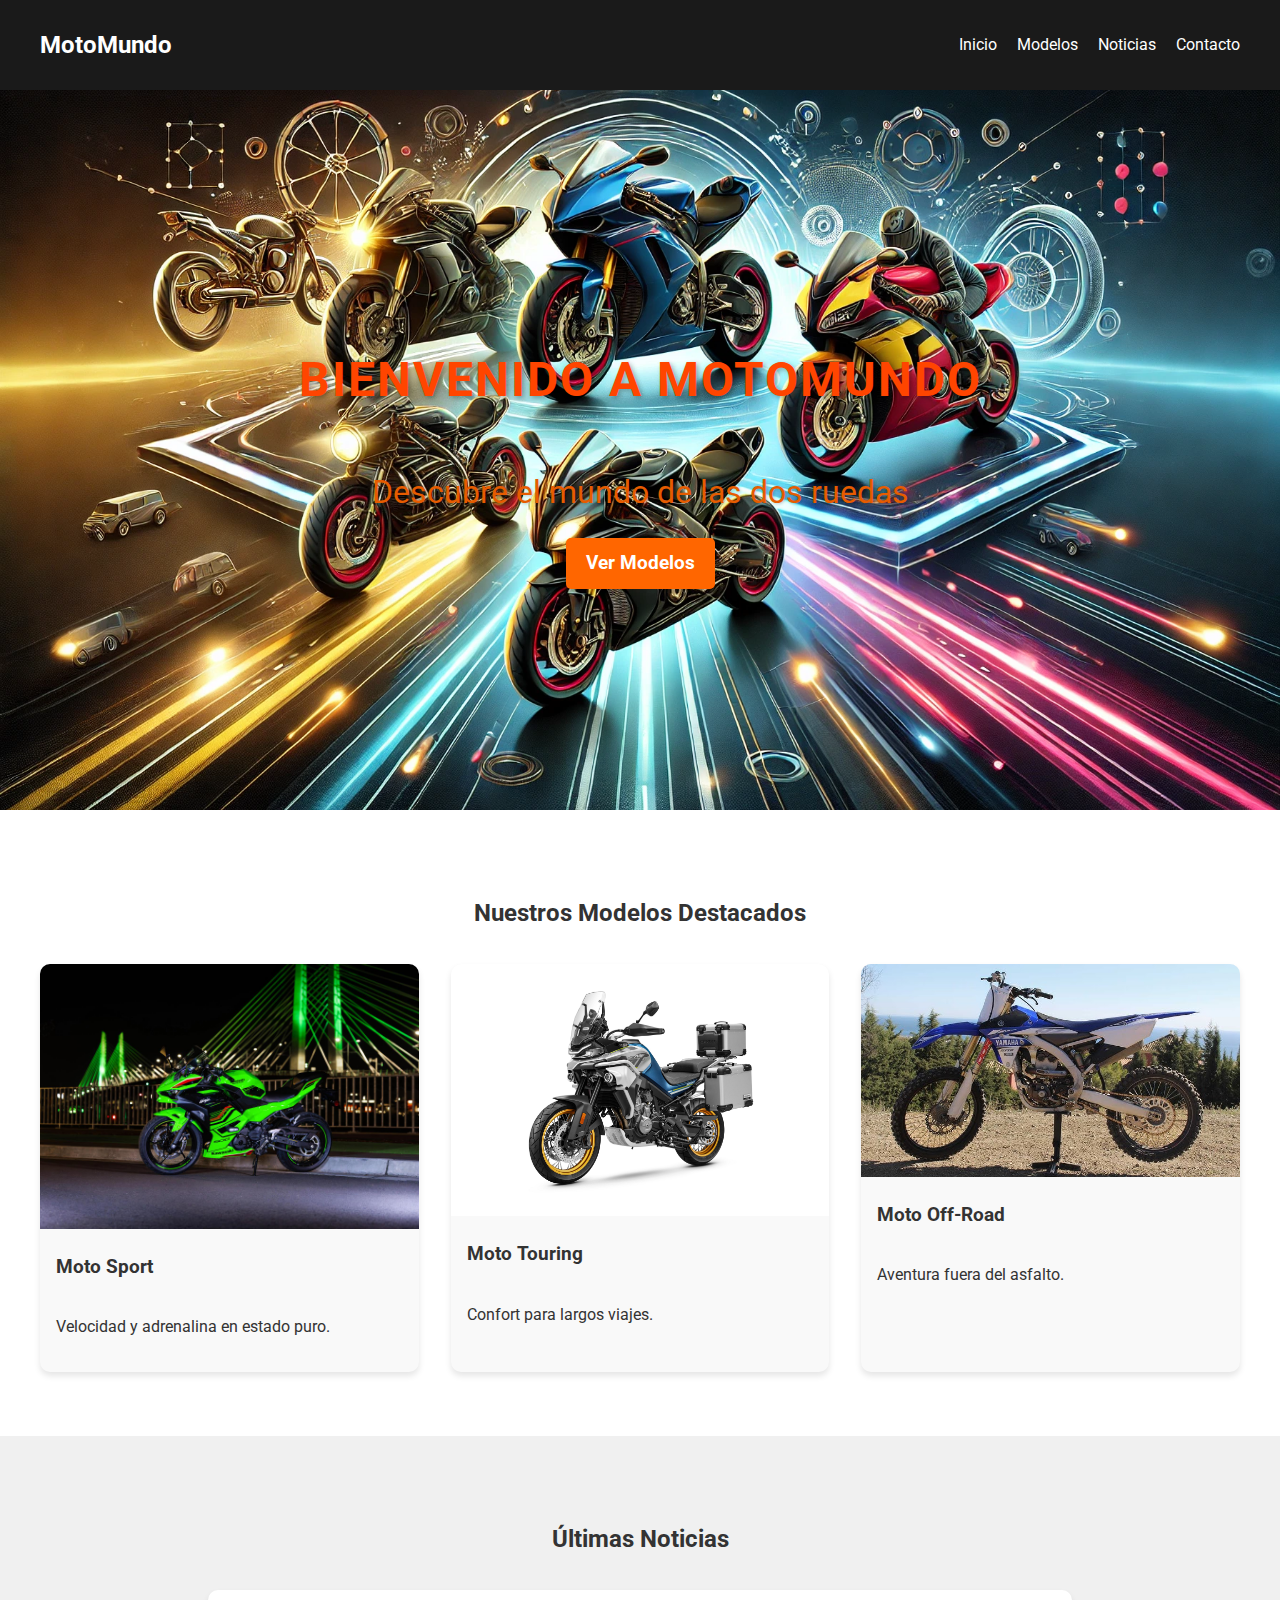
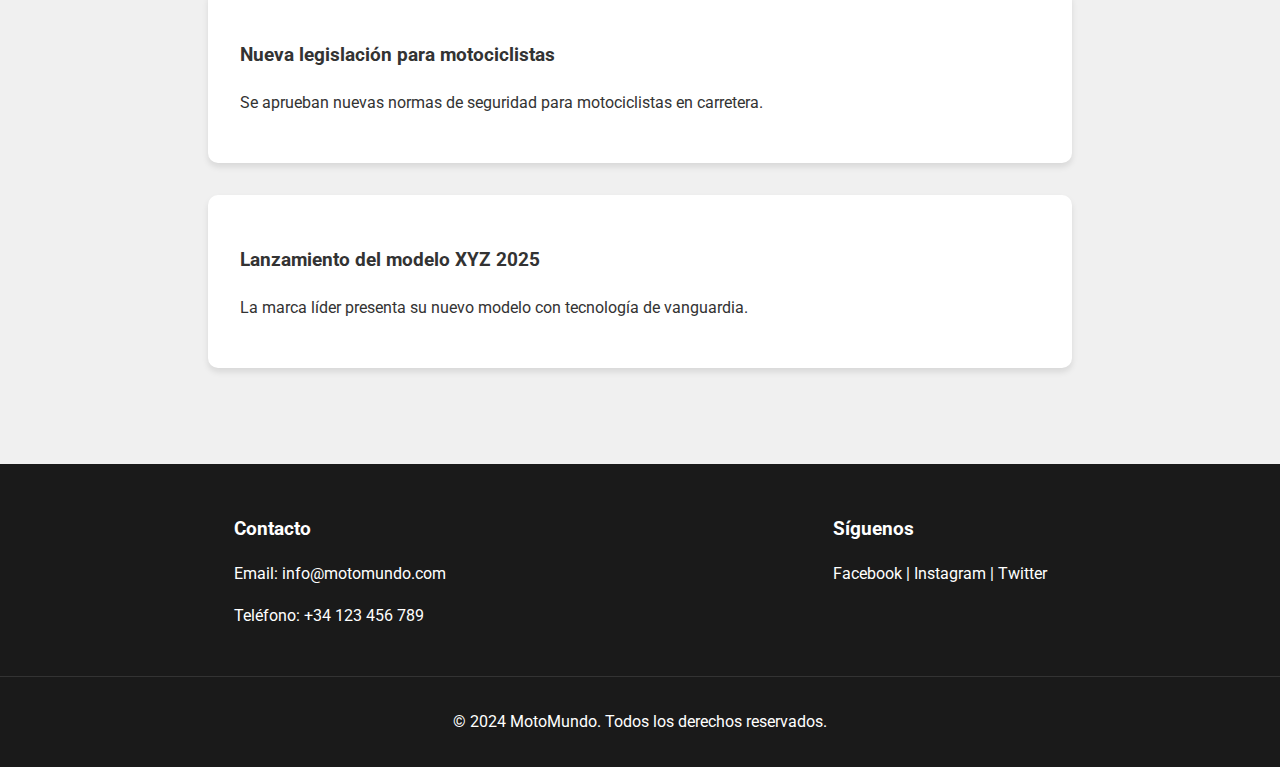
<file: index.html>
<!DOCTYPE html>
<html lang="es">
<head>
    <meta charset="UTF-8">
    <meta name="viewport" content="width=device-width, initial-scale=1.0">
    <title>MotoMundo - Tu portal de motocicletas</title>
    <link rel="stylesheet" href="styles.css">
    <link href="https://fonts.googleapis.com/css2?family=Roboto:wght@300;400;700&display=swap" rel="stylesheet">
</head>
<body>
    <header>
        <nav>
            <div class="logo">MotoMundo</div>
            <ul>
                <li><a href="#inicio">Inicio</a></li>
                <li><a href="#modelos">Modelos</a></li>
                <li><a href="#noticias">Noticias</a></li>
                <li><a href="#contacto">Contacto</a></li>
            </ul>
        </nav>
    </header>

    <main>
        <section id="inicio" class="hero">
            <h1>Bienvenido a MotoMundo</h1>
            <p id="titulo">Descubre el mundo de las dos ruedas</p>
            <a href="#modelos" class="cta-button">Ver Modelos</a>
        </section>

        <section id="modelos" class="modelos">
            <h2>Nuestros Modelos Destacados</h2>
            <div class="modelo-grid">
                <div class="modelo-card">
                    <img src="moto.jpg" alt="Moto sport">
                    <h3>Moto Sport</h3>
                    <p>Velocidad y adrenalina en estado puro.</p>
                </div>
                <div class="modelo-card">
                    <img src="touring.jpg" alt="Moto Touring">
                    <h3>Moto Touring</h3>
                    <p>Confort para largos viajes.</p>
                </div>
                <div class="modelo-card">
                    <img src="yamaha.jpg" alt="Moto Off-Road">
                    <h3>Moto Off-Road</h3>
                    <p>Aventura fuera del asfalto.</p>
                </div>
            </div>
        </section>

        <section id="noticias" class="noticias">
            <h2>Últimas Noticias</h2>
            <article>
                <h3>Nueva legislación para motociclistas</h3>
                <p>Se aprueban nuevas normas de seguridad para motociclistas en carretera.</p>
            </article>
            <article>
                <h3>Lanzamiento del modelo XYZ 2025</h3>
                <p>La marca líder presenta su nuevo modelo con tecnología de vanguardia.</p>
            </article>
        </section>
    </main>

    <footer id="contacto">
        <div class="footer-content">
            <div class="footer-section">
                <h3>Contacto</h3>
                <p>Email: info@motomundo.com</p>
                <p>Teléfono: +34 123 456 789</p>
            </div>
            <div class="footer-section">
                <h3>Síguenos</h3>
                <p>Facebook | Instagram | Twitter</p>
            </div>
        </div>
        <div class="footer-bottom">
            <p>&copy; 2024 MotoMundo. Todos los derechos reservados.</p>
        </div>
    </footer>
</body>
</html>
</file>
<file: styles.css>
/* Estilos generales */
body {
    font-family: 'Roboto', sans-serif;
    line-height: 1.6;
    margin: 0;
    padding: 0;
    color: #333;
}
/* Para el título principal (h1) */
.hero h1 {
    font-family: 'Roboto', sans-serif;
    font-size: 3rem; /* Tamaño grande para destacar */
    color: #FF4500; /* Color vibrante */
    text-shadow: 2px 2px 5px rgba(0, 0, 0, 0.3); /* Sombra sutil */
    text-transform: uppercase; /* Texto en mayúsculas */
    letter-spacing: 2px; /* Espaciado entre letras */
    margin-bottom: 10px; /* Espaciado con el párrafo */
}

/* Para el subtítulo (p con id="titulo") */
/* Para el subtítulo (p con id="titulo") */
#titulo {
    font-family: 'Roboto', sans-serif;
    font-size: 2rem; /* Un poco más pequeño que el título */
    color: #e65c00;
    text-shadow: 1px 1px 3px rgba(0, 0, 0, 0.2); /* Sombra ligera */
    text-align: center; /* Centrado */
    margin-bottom: 20px; /* Espaciado inferior */
}

/* Botón de llamado a la acción */
.cta-button {
    display: inline-block;
    font-size: 1.2rem;
    font-weight: bold;
    color: #fff;
    background-color: #FF4500;
    padding: 10px 20px;
    border-radius: 25px;
    text-decoration: none;
    transition: transform 0.3s, box-shadow 0.3s;
}

.cta-button:hover {
    transform: scale(1.1); /* Efecto de zoom */
    box-shadow: 0 5px 15px rgba(0, 0, 0, 0.2); /* Sombra */
}

/* Header y navegación */
header {
    background-color: #1a1a1a;
    color: #fff;
    padding: 1rem 0;
}

nav {
    display: flex;
    justify-content: space-between;
    align-items: center;
    max-width: 1200px;
    margin: 0 auto;
    padding: 0 20px;
}

.logo {
    font-size: 1.5rem;
    font-weight: bold;
}

nav ul {
    display: flex;
    list-style-type: none;
}

nav ul li {
    margin-left: 20px;
}

nav ul li a {
    color: #fff;
    text-decoration: none;
    transition: color 0.3s ease;
}

nav ul li a:hover {
    color: #f0f0f0;
}

/* Sección Hero */
.hero {
    background-image: url('DALL·E\ 2024-12-02\ 10.12.49\ -\ Diseño\ conceptual\ para\ la\ presentación\ de\ una\ página\ web\ sobre\ motos.\ La\ imagen\ incluye\ varios\ tipos\ de\ motocicletas_\ una\ deportiva\ moderna\ y\ aerodiná.webp');
    background-size: cover;
    background-position: center;
    height: 80vh;
    display: flex;
    flex-direction: column;
    justify-content: center;
    align-items: center;
    text-align: center;
    color: #fff;
}

.hero h1 {
    font-size: 3rem;
    margin-bottom: 1rem;
}

.hero p {
    font-size: 1.5rem;
    margin-bottom: 2rem;
}

.cta-button {
    background-color: #ff6600;
    color: #fff;
    padding: 10px 20px;
    text-decoration: none;
    border-radius: 5px;
    transition: background-color 0.3s ease;
}

.cta-button:hover {
    background-color: #e65c00;
}

/* Sección Modelos */
.modelos {
    padding: 4rem 20px;
    max-width: 1200px;
    margin: 0 auto;
}

.modelos h2 {
    text-align: center;
    margin-bottom: 2rem;
}

.modelo-grid {
    display: grid;
    grid-template-columns: repeat(auto-fit, minmax(300px, 1fr));
    gap: 2rem;
}

.modelo-card {
    background-color: #f9f9f9;
    border-radius: 10px;
    overflow: hidden;
    box-shadow: 0 4px 6px rgba(0, 0, 0, 0.1);
    transition: transform 0.3s ease;
}

.modelo-card:hover {
    transform: translateY(-5px);
}

.modelo-card img {
    width: 100%;
    height: auto;
}

.modelo-card h3 {
    padding: 1rem;
    margin: 0;
}

.modelo-card p {
    padding: 0 1rem 1rem;
}

/* Sección Noticias */
.noticias {
    background-color: #f0f0f0;
    padding: 4rem 20px;
}

.noticias h2 {
    text-align: center;
    margin-bottom: 2rem;
}

.noticias article {
    max-width: 800px;
    margin: 0 auto 2rem;
    background-color: #fff;
    padding: 2rem;
    border-radius: 10px;
    box-shadow: 0 4px 6px rgba(0, 0, 0, 0.1);
}

/* Footer */
footer {
    background-color: #1a1a1a;
    color: #fff;
    padding: 2rem 0 1rem;
}

.footer-content {
    display: flex;
    justify-content: space-around;
    max-width: 1200px;
    margin: 0 auto;
    padding: 0 20px;
}

.footer-section h3 {
    margin-bottom: 1rem;
}

.footer-bottom {
    text-align: center;
    margin-top: 2rem;
    padding-top: 1rem;
    border-top: 1px solid #333;
}

/* Responsive */
@media (max-width: 768px) {
    nav {
        flex-direction: column;
    }

    nav ul {
        margin-top: 1rem;
    }

    .hero h1 {
        font-size: 2rem;
    }

    .hero p {
        font-size: 1rem;
    }

    .footer-content {
        flex-direction: column;
        text-align: center;
    }

    .footer-section {
        margin-bottom: 1rem;
    }
}
</file>
